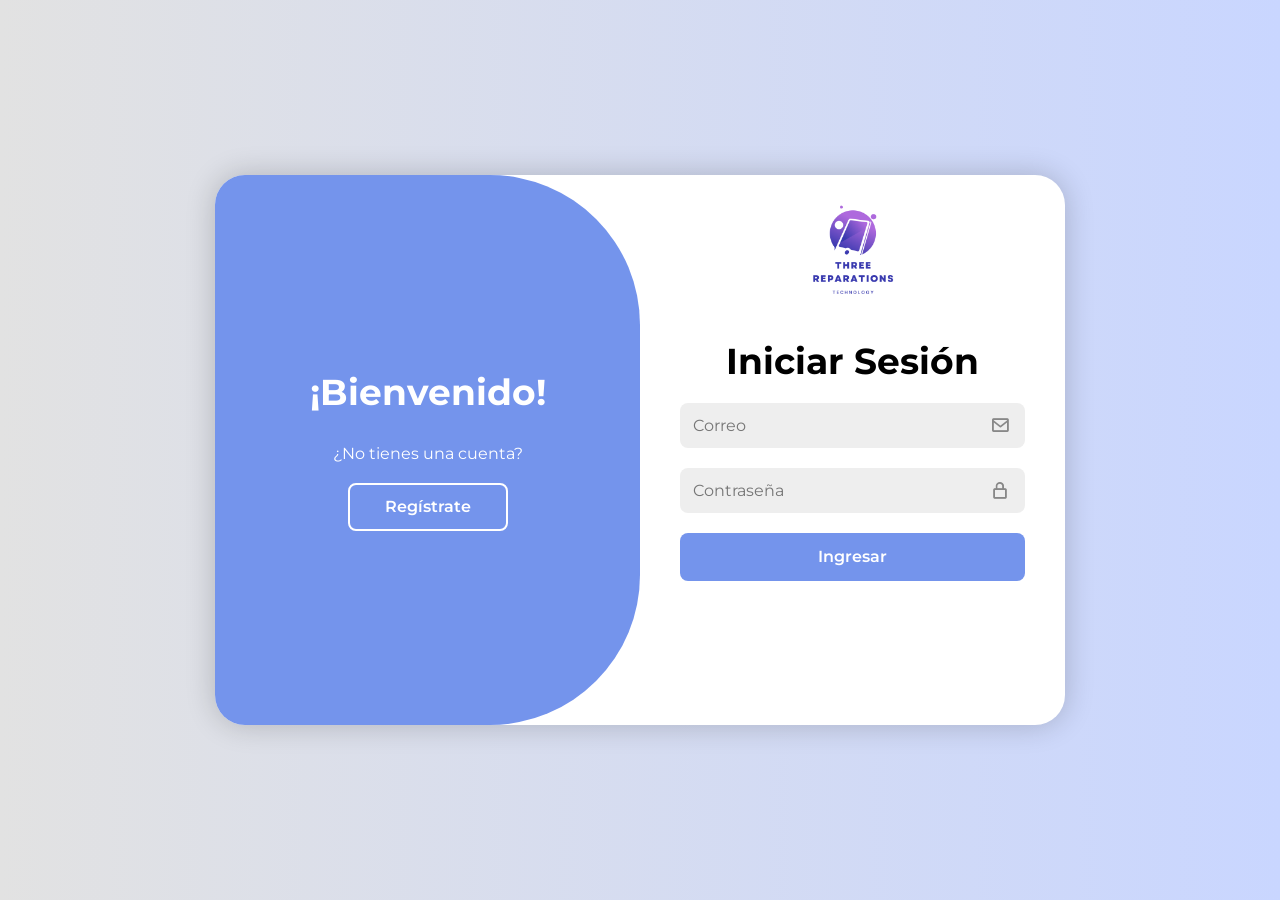
<file: index.html>
<!DOCTYPE html>
<html lang="es">
<head>
    <meta charset="UTF-8">
    <meta name="viewport" content="width=device-width, initial-scale=1.0">
    <title>Acceso y Registro</title>
    <link rel="stylesheet" href="style.css">
    <link href="https://fonts.googleapis.com/css2?family=Montserrat:wght@300;400;600;700&display=swap" rel="stylesheet">
    <link href='https://unpkg.com/boxicons@2.1.4/css/boxicons.min.css' rel='stylesheet'>
    <link rel="stylesheet" href="https://fonts.googleapis.com/css2?family=Material+Symbols+Outlined:opsz,wght,FILL,GRAD@24,400,0,0&icon_names=arrow_back_ios_new" />
    <link rel="website icon" type="png"  href="Imagenes/Three reparations.png">
</head>
<body>
    <div class="container">
        <div class="form-box login">
            <form action="admin.html">
                <img src="Imagenes/logo_three.png" id="logo-login"alt="Logo" name="Logo" width="150px">
                <h1 id="titulo-login">Iniciar Sesión</h1>
                <div class="input-box">
                    <input type="text" placeholder="Correo" required>
                    <!-- <i class='bx bx-user'></i> -->
                     <i class='bx bx-envelope'></i>
                </div>
                <div class="input-box">
                    <input type="password" placeholder="Contraseña" required>
                    <i class='bx bx-lock-alt'></i>
                </div>
                <button type="submit" class="btn">Ingresar</button>
            </form>
        </div>

        <div class="form-box register">
            <form action="#">
                <img src="Imagenes/logo_three.png" id="logo-signup" alt="Logo" name="Logo" width="150px">
                <h1>Registro</h1>
                <div class="input-box">
                    <input type="text" placeholder="Nombre" required>
                    <i class='bx bx-user'></i>
                </div>
                <div class="input-box">
                    <input type="email" placeholder="Correo" required>
                    <i class='bx bx-envelope'></i>
                </div>
                <div class="input-box">
                    <input type="password" placeholder="Contraseña" required>
                    <i class='bx bx-lock-alt'></i>
                </div>
                <button type="submit" class="btn">Registrarse</button>
            </form>
        </div>

        <div class="toggle-box">
            <div class="toggle-panel toggle-left">
                <h1>¡Bienvenido!</h1>
                <p>¿No tienes una cuenta?</p>
                <button class="btn register-btn">Regístrate</button>
            </div>
            <div class="toggle-panel toggle-right">
                <h1>Hola de nuevo</h1>
                <p>¿Ya tienes una cuenta?</p>
                <button class="btn login-btn">Inicia sesión</button>
            </div>
        </div>
    </div>
    
    <script src="script.js"></script>
</body>
</html>
</file>
<file: style.css>
/* Importación de fuente Montserrat */
@import url('https://fonts.googleapis.com/css2?family=Montserrat:wght@300;400;600;700&display=swap');

#logo-login{
    margin-top: -250px;
    
}

#logo-signup{
    margin-top: -100px;
}


* {
    margin: 0;
    padding: 0;
    box-sizing: border-box;
    font-family: 'Montserrat', sans-serif;
}

body {
    display: flex;
    justify-content: center;
    align-items: center;
    min-height: 100vh;
    background: linear-gradient(90deg, #e2e2e2, #c9d6ff);
}

.container {
    position: relative;
    width: 850px;
    height: 550px;
    background: #fff;
    border-radius: 30px;
    box-shadow: 0 0 30px rgba(0, 0, 0, 0.2);
    overflow: hidden;
}

/* --- ESTILOS DE LOS FORMULARIOS --- */

.form-box {
    position: absolute;
    top: 0;
    width: 50%;
    height: 100%;
    display: flex;
    flex-direction: column;
    justify-content: center;
    align-items: center;
    padding: 40px;
    transition: all 0.6s ease-in-out;
}

/* Login a la derecha por defecto */
.form-box.login {
    right: 0;
    z-index: 2;
}

/* Cuando está activo, el login se desplaza y desaparece */
.container.active .form-box.login {
    transform: translateX(100%);
    opacity: 0;
    z-index: 1;
}

/* Registro a la izquierda (oculto por defecto) */
.form-box.register {
    left: 0;
    opacity: 0;
    z-index: 1;
    visibility: hidden;
    transform: translateX(-100%);
}

.container.active .form-box.register {    
    opacity: 1;
    z-index: 5;
    visibility: visible;
    transform: translateX(0);
}

form {
    width: 100%;
    text-align: center;
}

.container h1 {
    font-size: 36px;
    margin-bottom: 10px;
    color: #333;
}

#titulo-login {
    color: #000;
    font-weight: 700;
}

.input-box {
    position: relative;
    margin: 20px 0;
}

.input-box input {
    width: 100%;
    padding: 13px 40px 13px 13px;
    background: #eee;
    border-radius: 8px;
    border: none;
    outline: none;
    font-size: 16px;
}

.input-box i {
    position: absolute;
    right: 15px;
    top: 50%;
    transform: translateY(-50%);
    font-size: 20px;
    color: #888;
}

.btn {
    width: 100%;
    height: 48px;
    background: #7494ec;
    border-radius: 8px;
    border: none;
    cursor: pointer;
    font-size: 16px;
    color: #fff;
    font-weight: 600;
    transition: .3s;
}

.btn:active {
    transform: scale(0.95);
}

.btn:hover {
    background: #5a7bd4;
}

/* --- LÓGICA DEL PANEL AZUL (TOGGLE) --- */

.toggle-box {
    position: absolute;
    top: 0;
    left: 0;
    width: 100%;
    height: 100%;
    pointer-events: none; /* Permite que los clics pasen a los inputs de abajo */
    z-index: 10;
}

.toggle-box::before {
    content: '';
    position: absolute;
    left: -250%;
    width: 300%;
    height: 100%;
    background: #7494ec;
    border-radius: 150px;
    z-index: 2;
    transition: 1.2s ease-in-out;
    pointer-events: all; /* El fondo azul sí debe detectar clics */
}

.container.active .toggle-box::before {
    left: 50%;
}

.toggle-panel {
    position: absolute;
    width: 50%;
    height: 100%;
    color: #fff;
    display: flex;
    flex-direction: column;
    justify-content: center;
    align-items: center;
    z-index: 15;
    transition: 0.6s ease-in-out;
    pointer-events: all; /* Los botones de los paneles deben ser clickeables */
}

.toggle-panel h1 {
    color: #fff;
}

.toggle-left {
    left: 0;
    transform: translateX(0);
}

.container.active .toggle-left {
    transform: translateX(-100%);
}

.toggle-right {
    right: 0;
    transform: translateX(100%);
}

.container.active .toggle-right {
    transform: translateX(0);
}

.toggle-panel p {
    margin: 20px 0;
}

.toggle-panel .btn {
    width: 160px;
    background: transparent;
    border: 2px solid #fff;
}

.toggle-panel .btn:hover {
    background: rgba(255, 255, 255, 0.1);
}

/* --- DISEÑO RESPONSIVO --- */

@media screen and (max-width: 650px) {
    .container {
        height: calc(100vh - 40px);
        width: 100%;
        margin: 10px;
    }

    .form-box {
        width: 100%;
        height: 70%;
        top: 0;
    }

    .container.active .form-box {
        right: 0;
        bottom: 0;
        transform: translateY(30%);
    }

    .container.active .form-box.register {
        top: 0;
        transform: translateY(0);
    }

    .toggle-box::before {
        left: 0;
        top: -270%;
        width: 100%;
        height: 300%;
        border-radius: 20vw;
    }

    .container.active .toggle-box::before {
        left: 0;
        top: 70%;
    }

    .toggle-panel {
        width: 100%;
        height: 30%;
    }

    .container.active .toggle-panel.toggle-left {
        transform: translateY(-100%);
    }

    .toggle-panel.toggle-right {
        right: 0;
        bottom: -30%;
        transform: translateY(0);
    }

    .container.active .toggle-panel.toggle-right {
        bottom: 0;
        transform: translateY(0);
    }
}
</file>
